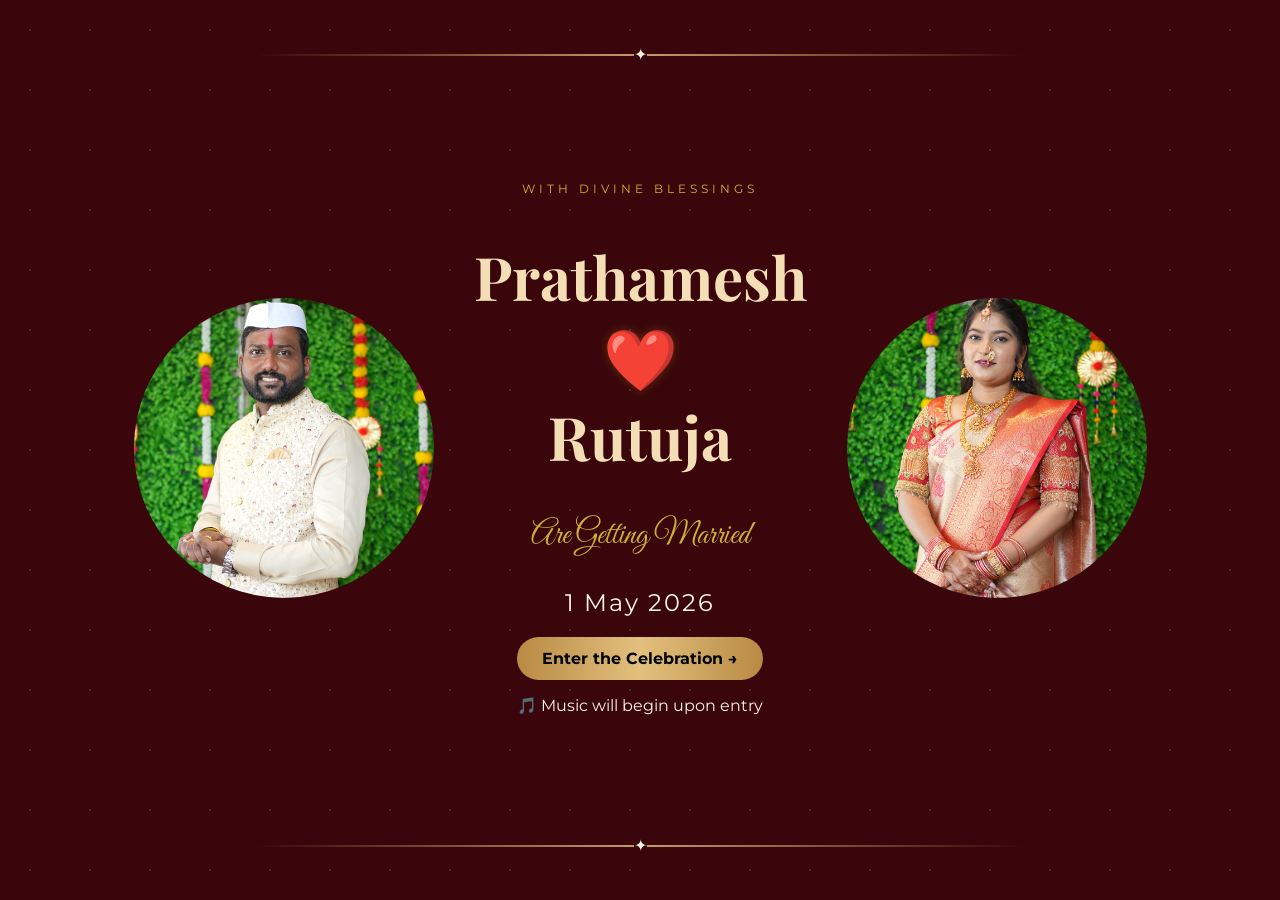
<file: index.html>
<!DOCTYPE html>
<html lang="en">
<head>
    <meta charset="UTF-8">
    <meta name="viewport" content="width=device-width, initial-scale=1.0">
    <title>Wedding Invitation</title>

    <link href="https://fonts.googleapis.com/css2?family=Montserrat:wght@300;400&family=Playfair+Display:wght@600&family=Great+Vibes&display=swap" rel="stylesheet">
    <link rel="stylesheet" href="style.css">
</head>
<body>

<div id="cover-page" class="cover-container">

    <!-- Petals -->
    <div class="petal-container" id="petals"></div>

    

    <!-- Main Content -->
    <div class="container">

<!-- Top Glow -->
    <div class="glow-container">
        <div class="glow-line"></div>
        <span>✦</span>
        <div class="glow-line"></div>
    </div>

        <!-- Left Image -->
        <div class="left">
            <img src="image/NDN01825.jpg" alt="">
        </div>

        <!-- Center Content -->
        <div class="content">
            <p class="blessings">WITH DIVINE BLESSINGS</p>

            <h1 class="names">
                Prathamesh <br>
                <span id="blinking-heart">❤️</span><br>
                Rutuja
            </h1>

            <p class="script">Are Getting Married</p>

            <div class="date-box">
                <span class="day">1 May 2026</span>
            </div>

            <a href="invitation.html" class="enter-btn" onclick="enterPage(event)">
                Enter the Celebration →
            </a>

            <p class="music-note">🎵 Music will begin upon entry</p>
        </div>

        <!-- Right Image -->
        <div class="right">
            <img src="image/NDN01827.jpg" alt="">
        </div>
<!-- Bottom Glow -->
    <div class="glow-container1">
        <div class="glow-line"></div>
        <span>✦</span>
        <div class="glow-line"></div>
    </div>
    </div>

    

</div>

<script src="script.js"></script>
</body>
</html>
</file>
<file: style.css>
:root {
    --burgundy: #5e0b15;
    --gold-gradient: linear-gradient(90deg, #b88a44, #e2c07d, #b88a44);
}

body, html {
    margin: 0;
    padding: 0;
    background-color: #3a060b;
    font-family: 'Montserrat', sans-serif;
}

/* Background */
.cover-container {
    min-height: 100vh;
    background: radial-gradient(#8b805c 0.5px, transparent 0.8px);
    background-size: 60px 60px;
    display: flex;
    justify-content: center;
    align-items: center;
    position: relative;
    color: #fdf5e6;
}

/* Glow Lines */
.glow-container,
.glow-container1 {
    position: absolute;
    width: 60%;
    left: 20%;
    display: flex;
    align-items: center;
}

.glow-container { top: 5%; }
.glow-container1 { bottom: 5%; }

.glow-line {
    height: 2px;
    flex: 1;
    background: linear-gradient(to right, transparent, #c19b67);
}

.glow-line:last-child {
    background: linear-gradient(to left, transparent, #c19b67);
}

/* Layout */
.container {
    display: flex;
    align-items: center;
    justify-content: center;
    gap: 40px;
    width: 100%;
    max-width: 1200px;
    padding: 20px;
}

/* Images */
.left img,
.right img {
    width: 300px;
    height: 300px;
    object-fit: cover;
    border-radius: 50%;
}

/* Content */
.content {
    text-align: center;
    max-width: 500px;
}

.blessings {
    letter-spacing: 4px;
    font-size: 12px;
    color: #d4af37;
}

.names {
    font-family: 'Playfair Display', serif;
    font-size: 60px;
    color: #f4deb5;
}

.script {
    font-family: 'Great Vibes', cursive;
    font-size: 32px;
    color: #d4af37;
}

/* Date */
.date-box {
    margin: 20px 0;
}

.day {
    font-size: 24px;
    letter-spacing: 2px;
}

/* Button */
.enter-btn {
    display: inline-block;
    padding: 12px 25px;
    background: var(--gold-gradient);
    color: black;
    border-radius: 30px;
    text-decoration: none;
    font-weight: bold;
    transition: 0.3s;
}

.enter-btn:hover {
    transform: scale(1.05);
}

/* Petals */
.petal {
    position: absolute;
    width: 15px;
    height: 15px;
    background: #ff758c;
    border-radius: 150% 0;
    top: -20px;
    animation: fall 7s linear infinite;
}

@keyframes fall {
    0% { transform: translateY(0); }
    100% { transform: translateY(110vh); }
}

/* ---------------- RESPONSIVE ---------------- */

@media (max-width: 1024px) {
    .left img, .right img {
        width: 220px;
        height: 220px;
    }

    .names {
        font-size: 45px;
    }
}

@media (max-width: 768px) {
    .container {
        flex-direction: column;
        gap: 25px;
    }

    .left img, .right img {
        width: 180px;
        height: 180px;
    }

    .names {
        font-size: 36px;
    }

    .script {
        font-size: 24px;
    }
}

@media (max-width: 480px) {
    .left img, .right img {
        width: 140px;
        height: 140px;
    }

    .names {
        font-size: 28px;
    }

    .script {
        font-size: 20px;
    }
}

@media (max-width: 768px) {

    .glow-container,
    .glow-container1 {
        width: 60%;
        max-width: 220px;  /* limit size */
        left: 50%;
        transform: translateX(-50%);
    }

}

@media (max-width: 768px) {

    .glow-container,
    .glow-container1 {
        position: static;   /* 🔥 main fix */
        transform: none;
        width: 70%;
        margin: 20px auto;
    }

    .cover-container {
        flex-direction: column;
        justify-content: flex-start;
        padding-top: 40px;
    }

}

.glow-line {
    position: relative;
    overflow: hidden;
}

.glow-line::after {
    content: "";
    position: absolute;
    top: 0;
    left: -100%;
    width: 100%;
    height: 100%;
    background: linear-gradient(90deg, transparent, gold, transparent);
    animation: shine 3s infinite;
}

@keyframes shine {
    100% {
        left: 100%;
    }
}

.content {
    animation: fadeUp 1.2s ease;
}

@keyframes fadeUp {
    from {
        opacity: 0;
        transform: translateY(30px);
    }
    to {
        opacity: 1;
        transform: translateY(0);
    }
}
</file>
